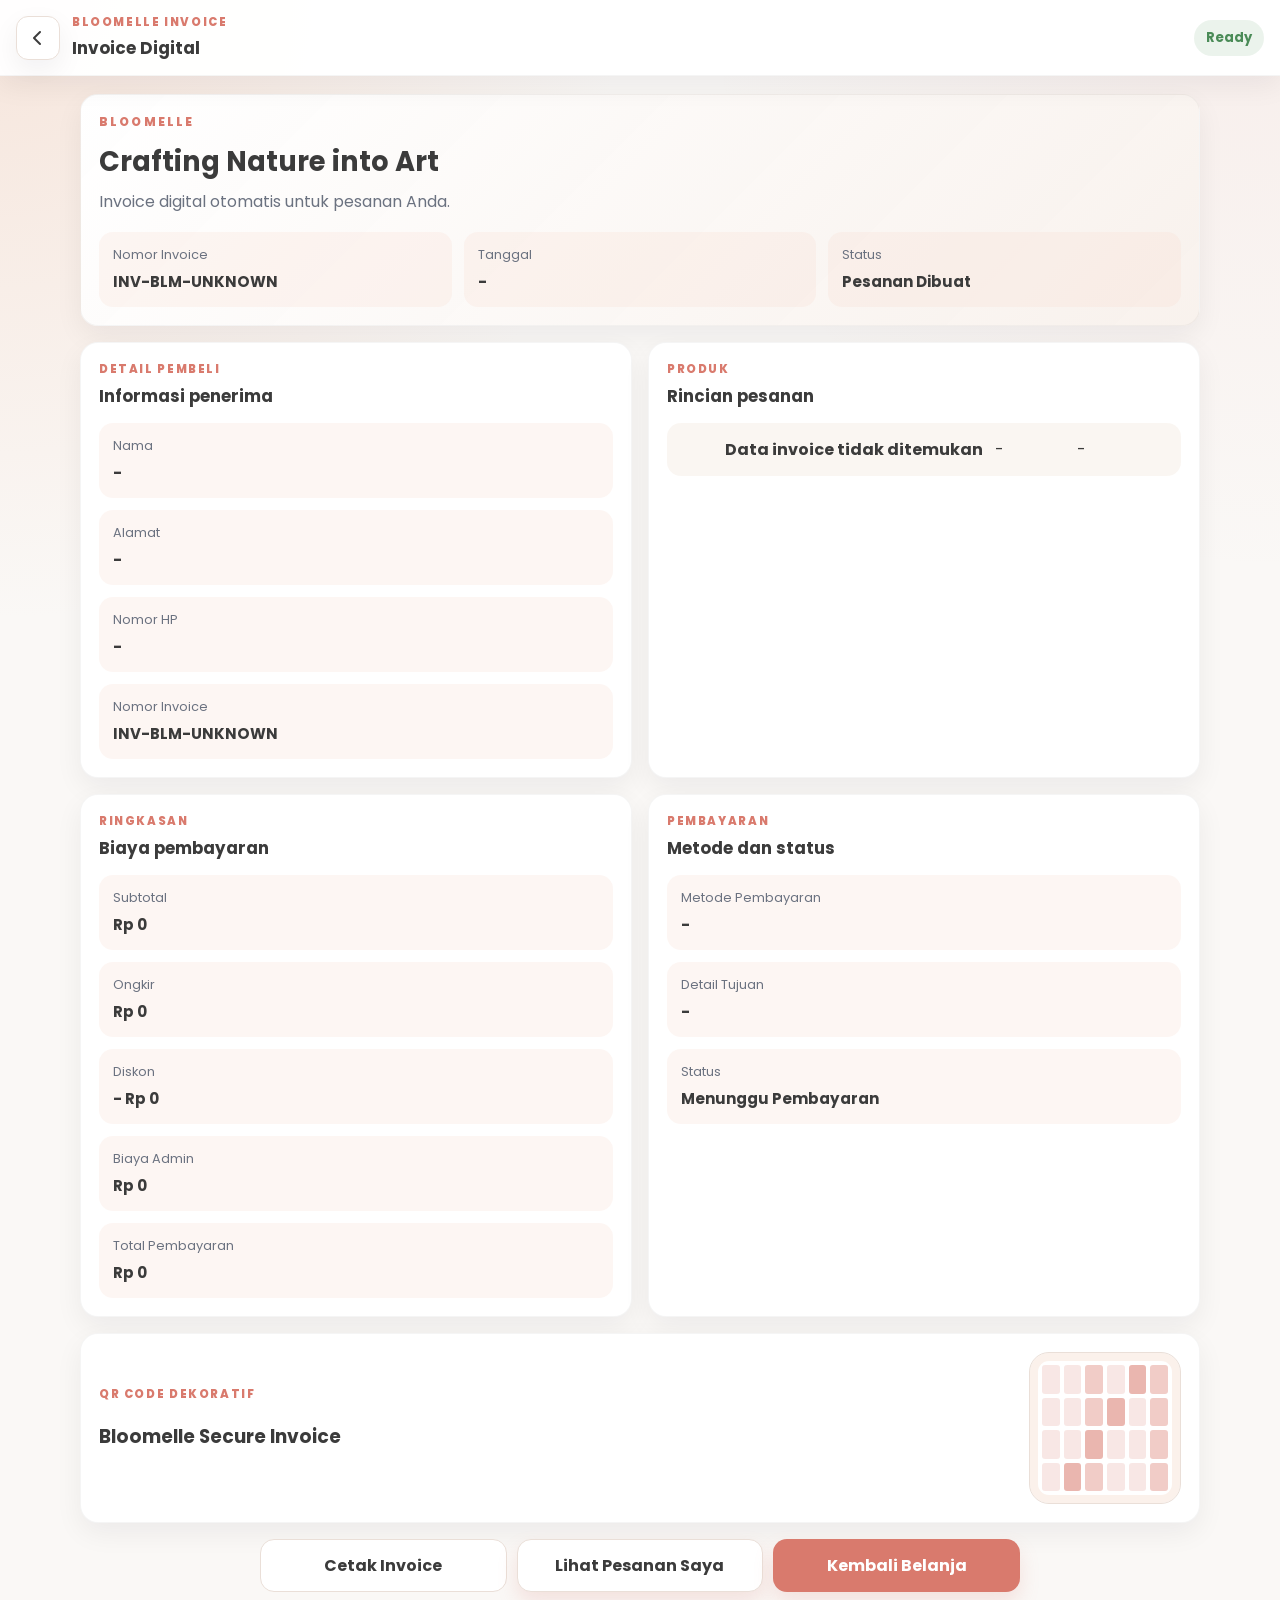
<file: invoice.html>
<!DOCTYPE html>
<html lang="id">
<head>
  <meta charset="UTF-8" />
  <meta name="viewport" content="width=device-width, initial-scale=1.0" />
  <title>Bloomelle | Invoice</title>
  <link rel="preconnect" href="https://fonts.googleapis.com" />
  <link rel="preconnect" href="https://fonts.gstatic.com" crossorigin />
  <link href="https://fonts.googleapis.com/css2?family=Poppins:wght@400;500;600;700;800&display=swap" rel="stylesheet" />
  <link rel="stylesheet" href="https://cdnjs.cloudflare.com/ajax/libs/font-awesome/6.5.2/css/all.min.css" crossorigin="anonymous" referrerpolicy="no-referrer" />
  <link rel="stylesheet" href="invoice.css?v=1" />
</head>
<body>
  <header class="invoice-header">
    <a class="back-button" href="checkout.html" aria-label="Kembali ke checkout"><i class="fa-solid fa-chevron-left"></i></a>
    <div class="header-copy">
      <p>BLOOMELLE INVOICE</p>
      <h1>Invoice Digital</h1>
    </div>
    <div class="invoice-badge">Ready</div>
  </header>

  <main class="invoice-shell">
    <section class="invoice-card hero-card">
      <p class="brand-mark">BLOOMELLE</p>
      <h2>Crafting Nature into Art</h2>
      <p class="hero-subtitle">Invoice digital otomatis untuk pesanan Anda.</p>
      <div class="hero-meta">
        <div><span>Nomor Invoice</span><strong id="invoiceNumber">-</strong></div>
        <div><span>Tanggal</span><strong id="invoiceDate">-</strong></div>
        <div><span>Status</span><strong id="invoiceStatus">Menunggu Pembayaran</strong></div>
      </div>
    </section>

    <section class="invoice-grid">
      <article class="invoice-card">
        <div class="section-title">
          <p>Detail Pembeli</p>
          <h3>Informasi penerima</h3>
        </div>
        <div class="detail-list">
          <div><span>Nama</span><strong id="buyerName">-</strong></div>
          <div><span>Alamat</span><strong id="buyerAddress">-</strong></div>
          <div><span>Nomor HP</span><strong id="buyerPhone">-</strong></div>
          <div><span>Nomor Invoice</span><strong id="invoiceNumberCopy">-</strong></div>
        </div>
      </article>

      <article class="invoice-card">
        <div class="section-title">
          <p>Produk</p>
          <h3>Rincian pesanan</h3>
        </div>
        <div id="invoiceProducts" class="product-table"></div>
      </article>

      <article class="invoice-card">
        <div class="section-title">
          <p>Ringkasan</p>
          <h3>Biaya pembayaran</h3>
        </div>
        <div class="summary-list">
          <div><span>Subtotal</span><strong id="subtotalProducts">Rp 0</strong></div>
          <div><span>Ongkir</span><strong id="shippingCost">Rp 0</strong></div>
          <div><span>Diskon</span><strong id="discountValue">- Rp 0</strong></div>
          <div><span>Biaya Admin</span><strong id="adminFee">Rp 0</strong></div>
          <div><span>Total Pembayaran</span><strong id="totalPayment">Rp 0</strong></div>
        </div>
      </article>

      <article class="invoice-card">
        <div class="section-title">
          <p>Pembayaran</p>
          <h3>Metode dan status</h3>
        </div>
        <div class="payment-box">
          <div><span>Metode Pembayaran</span><strong id="paymentMethod">-</strong></div>
          <div><span>Detail Tujuan</span><strong id="paymentTarget">-</strong></div>
          <div><span>Status</span><strong id="paymentStatus">Menunggu Pembayaran</strong></div>
        </div>
      </article>
    </section>

    <section class="invoice-card qr-card">
      <div>
        <p class="section-eyebrow">QR Code Dekoratif</p>
        <h3>Bloomelle Secure Invoice</h3>
      </div>
      <div class="qr-pattern" aria-hidden="true">
        <span></span><span></span><span></span><span></span><span></span><span></span>
        <span></span><span></span><span></span><span></span><span></span><span></span>
        <span></span><span></span><span></span><span></span><span></span><span></span>
        <span></span><span></span><span></span><span></span><span></span><span></span>
      </div>
    </section>

    <section class="invoice-actions">
      <button id="printInvoiceBtn" class="secondary-btn" type="button">Cetak Invoice</button>
      <a href="profile.html" class="secondary-btn link-btn">Lihat Pesanan Saya</a>
      <a href="index.html#shop" class="primary-btn link-btn">Kembali Belanja</a>
    </section>
  </main>

  <div id="toast" class="toast">Bloomelle</div>

  <script src="invoice.js?v=1"></script>
</body>
</html>
</file>
<file: invoice.css>
* { box-sizing: border-box; }
:root {
  color-scheme: light;
  --primary: #D97A6D;
  --secondary: #F8F1EC;
  --accent: #F3D6C6;
  --background: #FAF8F6;
  --text: #3B3B3B;
  --muted: #6B7280;
  --surface: #ffffff;
  --line: #eadfd8;
  --shadow: 0 10px 28px rgba(15, 23, 42, 0.06);
  --shadow-strong: 0 18px 40px rgba(15, 23, 42, 0.10);
}
html { scroll-behavior: smooth; }
body {
  margin: 0;
  font-family: "Poppins", sans-serif;
  color: var(--text);
  background:
    radial-gradient(circle at top left, rgba(243,214,198,0.55), transparent 30%),
    radial-gradient(circle at top right, rgba(217,122,109,0.08), transparent 28%),
    var(--background);
  min-height: 100vh;
  padding-bottom: 24px;
}
button, a { font: inherit; }
a { color: inherit; text-decoration: none; }
.invoice-header {
  position: sticky; top: 0; z-index: 20;
  display: grid; grid-template-columns: 44px 1fr auto; align-items: center; gap: 12px;
  padding: 14px 16px; background: rgba(255,255,255,0.96); border-bottom: 1px solid rgba(0,0,0,0.04); box-shadow: var(--shadow);
}
.header-copy p { margin: 0; font-size: 0.72rem; letter-spacing: 0.14em; color: var(--primary); font-weight: 800; }
.header-copy h1 { margin: 4px 0 0; font-size: 1.05rem; }
.invoice-badge { padding: 8px 12px; border-radius: 999px; background: rgba(111,167,122,0.14); color: #4a8b57; font-weight: 700; font-size: 0.82rem; }
.back-button {
  display: inline-flex; align-items: center; justify-content: center; width: 44px; height: 44px; border-radius: 12px; border: 1px solid var(--line); background: #fff; box-shadow: var(--shadow);
}
.invoice-shell { width: min(1120px, calc(100% - 24px)); margin: 18px auto 0; display: grid; gap: 16px; }
.invoice-card { background: var(--surface); border: 1px solid rgba(0,0,0,0.04); border-radius: 18px; box-shadow: var(--shadow); padding: 18px; }
.hero-card { background: linear-gradient(135deg, rgba(255,255,255,0.98), rgba(248,241,236,0.95)); }
.brand-mark { margin: 0; font-size: 0.75rem; font-weight: 800; letter-spacing: 0.18em; color: var(--primary); }
.hero-card h2 { margin: 10px 0 6px; font-size: 1.7rem; }
.hero-subtitle { margin: 0; color: var(--muted); }
.hero-meta { display: grid; grid-template-columns: repeat(3, minmax(0, 1fr)); gap: 12px; margin-top: 18px; }
.hero-meta div, .detail-list div, .summary-list div, .payment-box div { padding: 14px; border-radius: 14px; background: rgba(243,214,198,0.22); display: grid; gap: 6px; }
.hero-meta span, .detail-list span, .summary-list span, .payment-box span { font-size: 0.8rem; color: var(--muted); }
.hero-meta strong, .detail-list strong, .summary-list strong, .payment-box strong { font-size: 0.94rem; color: var(--text); }
.invoice-grid { display: grid; gap: 16px; }
.section-title p, .section-eyebrow { margin: 0; color: var(--primary); font-size: 0.72rem; font-weight: 800; letter-spacing: 0.14em; text-transform: uppercase; }
.section-title h3 { margin: 6px 0 0; font-size: 1.04rem; }
.detail-list { display: grid; gap: 12px; margin-top: 14px; }
.product-table { display: grid; gap: 12px; margin-top: 14px; }
.product-row {
  display: grid; grid-template-columns: 1.5fr 70px 90px;
  gap: 12px; align-items: center; padding: 14px; border-radius: 14px; background: rgba(248,241,236,0.65);
}
.product-row strong { justify-self: end; }
.summary-list, .payment-box { display: grid; gap: 12px; margin-top: 14px; }
.qr-card { display: flex; align-items: center; justify-content: space-between; gap: 18px; flex-wrap: wrap; }
.qr-pattern {
  width: 152px; height: 152px; padding: 12px; border-radius: 20px; background: #fff; border: 1px solid var(--line); box-shadow: inset 0 0 0 8px rgba(243,214,198,0.35);
  display: grid; grid-template-columns: repeat(6, 1fr); gap: 4px;
}
.qr-pattern span { border-radius: 3px; background: var(--primary); opacity: 0.18; }
.qr-pattern span:nth-child(3n) { opacity: 0.38; }
.qr-pattern span:nth-child(5n) { opacity: 0.55; }
.invoice-actions { display: grid; grid-template-columns: repeat(2, minmax(0, 1fr)); gap: 10px; justify-items: stretch; }
.primary-btn, .secondary-btn, .link-btn {
  width: 100%;
  min-height: 50px;
  border: 0; border-radius: 14px; padding: 13px 15px; font-weight: 700; cursor: pointer; transition: transform 0.3s ease, background-color 0.3s ease, box-shadow 0.3s ease;
  display: flex;
  align-items: center;
  justify-content: center;
  text-align: center;
}
.primary-btn, .link-btn { background: var(--primary); color: #fff; box-shadow: 0 10px 20px rgba(217,122,109,0.18); }
.primary-btn:hover, .link-btn:hover { background: #c7675b; transform: translateY(-2px); }
.secondary-btn { background: #fff; color: var(--text); border: 1px solid var(--line); }
.secondary-btn:hover { transform: translateY(-2px); }
.link-btn { display: inline-flex; align-items: center; justify-content: center; }
.toast { position: fixed; left: 50%; bottom: 20px; transform: translateX(-50%) translateY(12px); opacity: 0; z-index: 50; background: #111827; color: #fff; border-radius: 999px; padding: 12px 16px; box-shadow: var(--shadow-strong); transition: opacity 0.3s ease, transform 0.3s ease; }
.toast.show { opacity: 1; transform: translateX(-50%) translateY(0); }
@media (min-width: 960px) {
  .invoice-grid { grid-template-columns: repeat(2, minmax(0, 1fr)); }
  .invoice-grid .invoice-card:nth-child(3), .invoice-grid .invoice-card:nth-child(4) { grid-column: span 1; }
  .hero-card { grid-column: 1 / -1; }
  .qr-card { grid-column: 1 / -1; }
  .invoice-actions {
    grid-column: 1 / -1;
    grid-template-columns: repeat(3, minmax(0, 1fr));
    justify-content: center;
    width: min(100%, 760px);
    margin: 0 auto;
  }
}
@media (max-width: 768px) {
  .invoice-header { padding: 12px 14px; grid-template-columns: 44px 1fr; }
  .invoice-badge { display: none; }
  .hero-meta { grid-template-columns: 1fr; }
  .invoice-actions { grid-template-columns: 1fr; }
  .product-row { grid-template-columns: 1fr; }
  .product-row strong { justify-self: start; }
}
</file>
